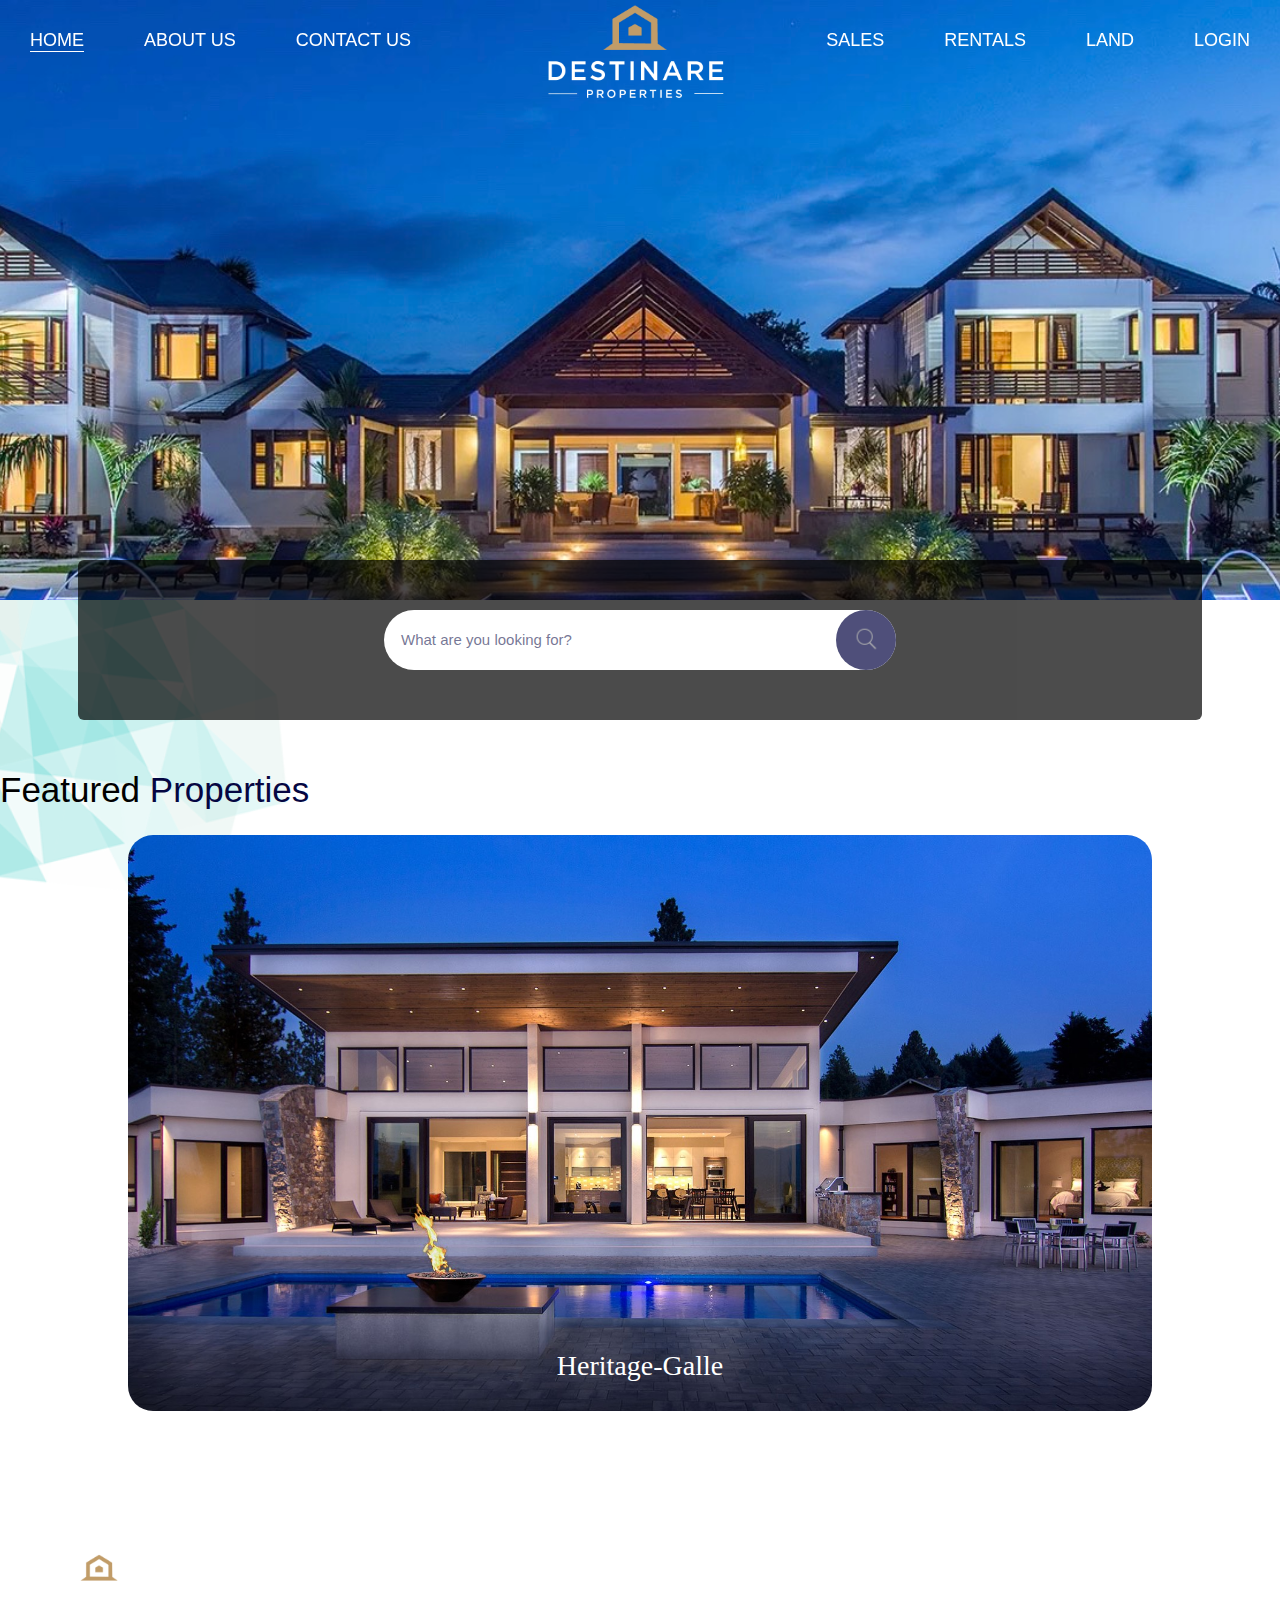
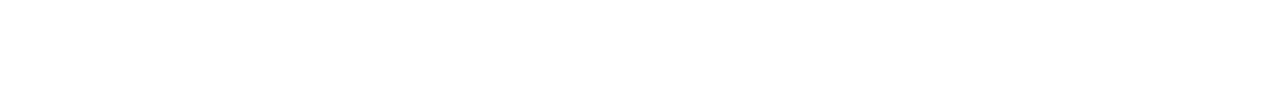
<file: IWT_Project/html/index.html>
<!DOCTYPE html>
<html>
<head>
<meta name="viewport" content="width=device-width, initial-scale=1">
<link rel="stylesheet" href="../css/Main.css"/>
<link rel="shortcut icon" href="../images/titleLogo.png">
<script src="../js/Main.js" type ="text/javascript"> </script>
<title>Destinare Properties</title>
</head>
<body>
<div class ="backgroundImage" >
<header>
	<div>
		<ul class = "NavBar">
			<li class ="NavBarLeft"><a class ="NBContent" id = "ActiveNBContent" href ="">HOME</a></li>
			<li class ="NavBarLeft"><a class ="NBContent" href ="aboutUs.html">ABOUT US</a></li>
			<li class ="NavBarLeft"><a class ="NBContent" href ="contactUs.html">CONTACT US</a></li>
			<li><a href = "../php/viewReview_guest_page.php"><img id = "logo" src = "../images/logo2.png"></a></li>
			<li class ="NavBarRight"><a class ="NBContent" href ="../php/login/login.php">LOGIN</a></li>
			<li class ="NavBarRight"><a class ="NBContent" href ="lands.html">LAND</a></li>
			<li class ="NavBarRight"><a class ="NBContent" href ="rentals.html">RENTALS</a></li>
			<li class ="NavBarRight"><a class ="NBContent" href ="sales1.html">SALES</a></li>
		</ul>
	</div>
</header>
</div>
<center>
<div id ="search">
<form action = "../php/livesearch" method = "get" class = "searchForm" >
<input type = "text" placeholder="What are you looking for?" name ="q">
<button type = "submit"><img src = "../images/searchIcon.webp" ></button>
</form>
</div>
</center>
<div class = "backgroundImage1"> </div>
<div class = "heading"> 
	Featured <span>Properties</span>
</div>

<center>
<div id = "mainSlideShow" >  

	<div class = "slideShow1">
		
		<div class = "mySlide fade" >
			<a href><img src = "../images/slideShow1.jpg"></a>
			<div class = "slideText">Heritage-Galle</div>
		</div>
		
		<div class = "mySlide fade" style = "display:block">
			<a href=""><img src = "../images/slideShow2.jpg" ></a>
			<div class = "slideText">Waterfall Residencies</div>
		</div>
		
		<div class = "mySlide fade">
			<a href=""><img src = "../images/slideShow3.jpg"></a>
			<div class = "slideText">Water Estate</div>
		</div>
		
	</div>
</div>
</center>
<footer>
<img src ="../images/logo.png" class ="footerImage">
<div class = "slogan">
	<p>Find the place of your dreams....</p>
	We will be with you every step of the way
</div>

<div class ="about">
	<p class = "bold"><b>About</b></p>
	<p class = "normal"><a href = "aboutUs.html">About Us</a></p>
	<p class = "normal"><a href="">Contact Us</a></p>
</div>
<div class="contactUs" >
	<p class = "bold"><b>Contact Us</b></p>
	<p class ="normal">Destinare Properties<br>
	Head office, No.100<br>
	Malwathugoda,Galagedara<br>
	Kandy<br>
	Sri Lanka</p>

</div>

<div class="contactUs" >
	<p class = "bold"><b>Contact Details</b></p>
	<p class ="normal">+94 5566 23155<br>
	+94 6456 32565<br>
	destinareProperties@info.lk<br><br>
	Destinare Properties © by MLB_02.02_03
	</p>
</div>
</footer>
</body>
</html>
</file>
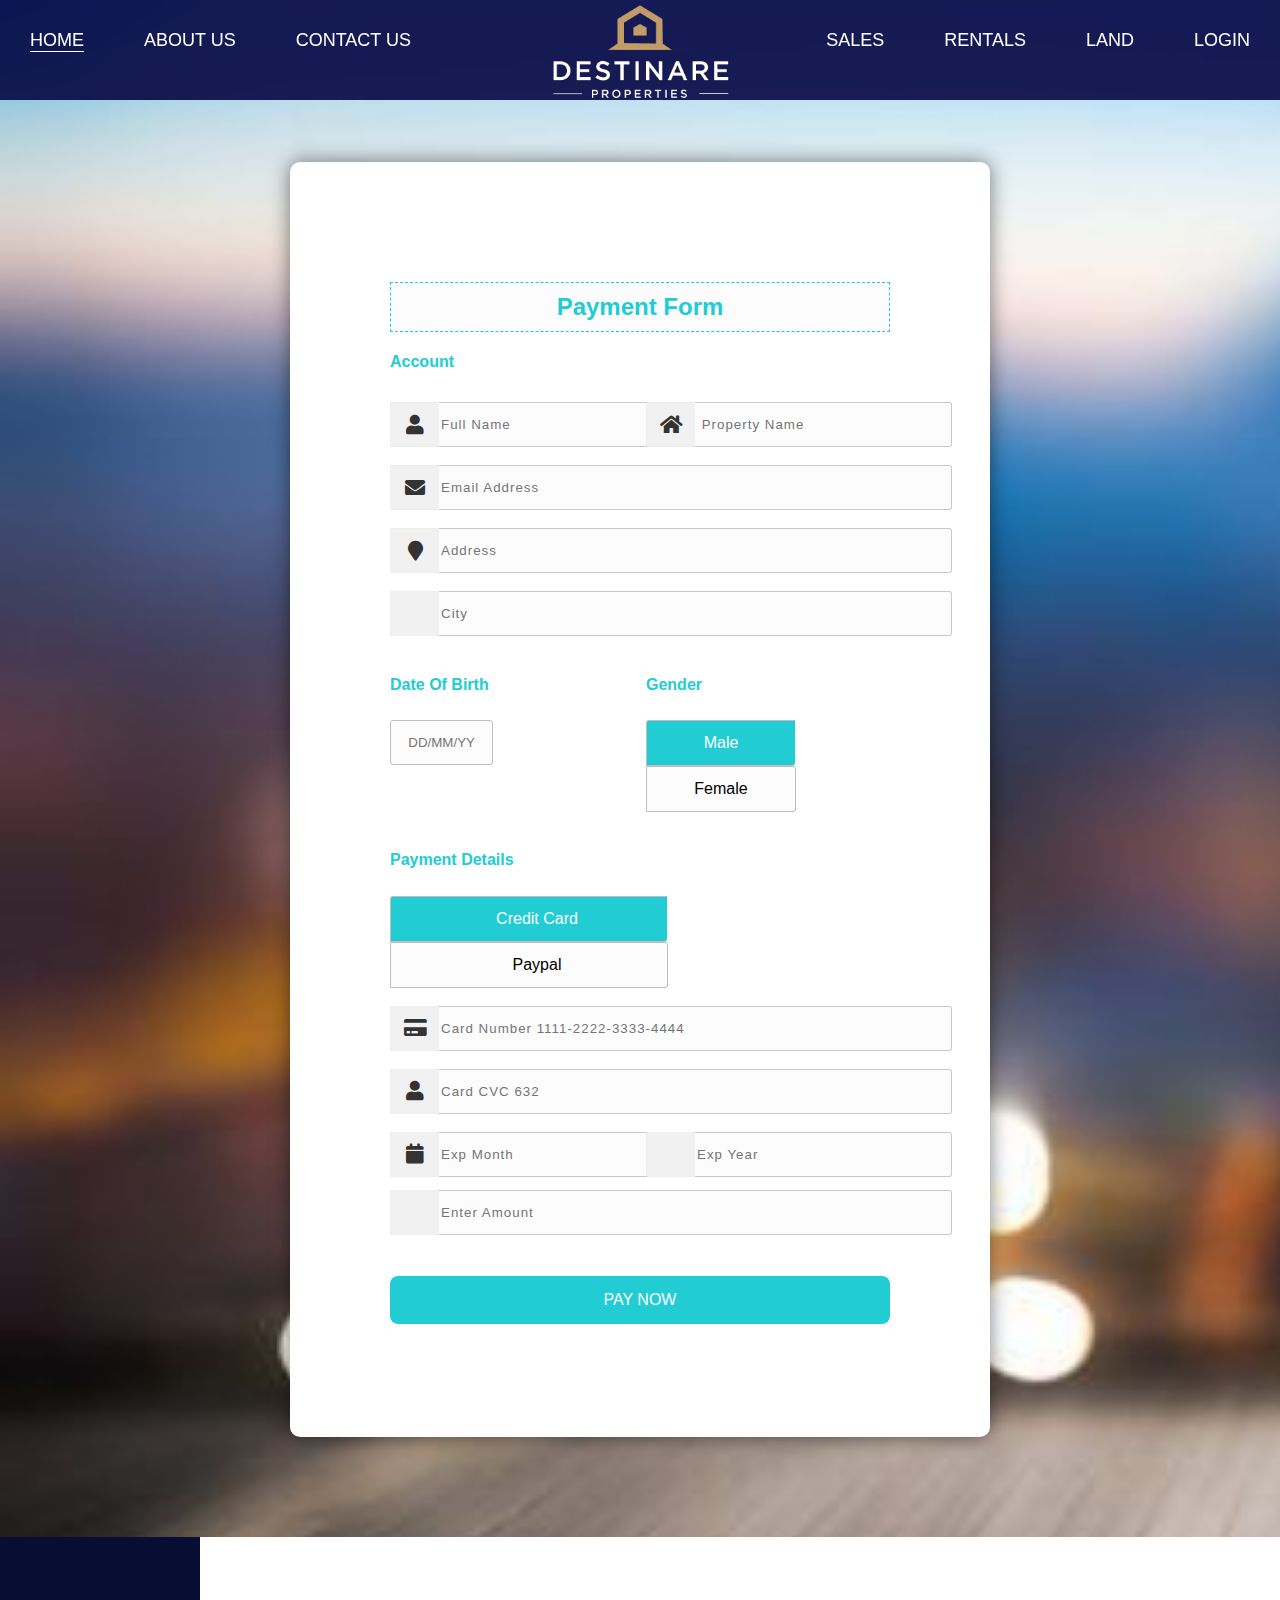
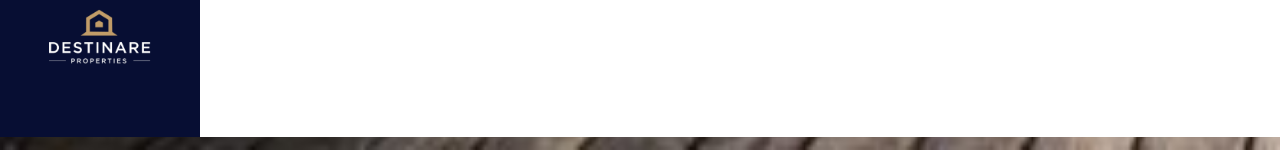
<file: IWT_Project/html/payment.html>
<!DOCTYPE html>
<html>
<head>
<link rel="stylesheet" href="../css/payment.css"/>
<link rel="shortcut icon" href="../images/titleLogo.png">
<link rel="stylesheet" href="https://cdnjs.cloudflare.com/ajax/libs/font-awesome/5.15.2/css/all.min.css"/>
<title>Destinare Properties</title>
 
</head>
<body>
<div>
<ul id = "NavBar">
	<li class ="NavBarLeft"><a class ="NBContent" id = "payment" href ="index.html">HOME</a></li>
	<li class ="NavBarLeft"><a class ="NBContent" href ="aboutUs.html">ABOUT US</a></li>
	<li class ="NavBarLeft"><a class ="NBContent" href ="contactUs.html">CONTACT US</a></li>
	<li><img id = "logo" src = "../images/logo2.png"></li>
	<li class ="NavBarRight"><a class ="NBContent" href ="../php/login/login.php">LOGIN</a></li>
	<li class ="NavBarRight"><a class ="NBContent" href ="lands.html">LAND</a></li>
	<li class ="NavBarRight"><a class ="NBContent" href ="Rentals.html">RENTALS</a></li>
	<li class ="NavBarRight"><a class ="NBContent" href ="sales.html">SALES</a></li>

</ul>
<br>
<br>
<br>
<br>
 <div class="wrapper">
        <h2>Payment Form</h2>
        <form action="../php/connection.php" method="post">
            <!--Account Information Start-->
            <h4>Account</h4>
			
            <div class="input_group">
                <div class="input_box">
                    <input type="text" placeholder="Full Name" required class="name" name="Full Name"/>
                    <i class="fa fa-user icon"></i>
                </div>
                <div class="input_box">
                    <input type="text" placeholder=" Property Name" required class="name" name="Property Name"/>
                    <i class="fa fa-home icon"></i>
                </div>
            </div>
            <div class="input_group">
                <div class="input_box">
                    <input type="email" placeholder="Email Address" required class="name" name="Email Address"/>
                    <i class="fa fa-envelope icon"></i>
                </div>
            </div>
            <div class="input_group">
                <div class="input_box">
                    <input type="text" placeholder="Address" required class="name"name="Address"/>
                    <i class="fa fa-map-marker icon" aria-hidden="true"></i>
                </div>
            </div>
            <div class="input_group">
                <div class="input_box">
                    <input type="text" placeholder="City" required class="name"name="City"/>
                    <i class="fa fa-institution icon"></i>
                </div>
            </div>
			
            <!--Account Information End-->


            <!--DOB & Gender Start-->
            <div class="input_group">
                <div class="input_box">
                    <h4>Date Of Birth</h4>
                    <input type="text" placeholder="DD/MM/YY" required class="dob" name="DD/MM/YY"/ >
                    
                </div>
                <div class="input_box">
                    <h4>Gender</h4>
                    <input type="radio" name="gender" class="radio" id="b1" checked value="M">
                    <label for="b1">Male</label>
                    <input type="radio" name="gender" class="radio" id="b2"  value="F">
                    <label for="b2">Female</label>
                </div>
            </div>
            <!--DOB & Gender End-->


            <!--Payment Details Start-->
            <div class="input_group">
                <div class="input_box">
                    <h4>Payment Details</h4>
                    <input type="radio" name="pay" class="radio" id="bc1" checked value="creditcard"/>
                    <label for="bc1"><span>
                            <i class="fa fa-cc-visa"></i>Credit Card</span></label>
                    <input type="radio" name="pay" class="radio" id="bc2" value="paypal">
                    <label for="bc2"><span>
                            <i class="fa fa-cc-paypal"></i>Paypal</span></label>
                </div>
            </div>
            <div class="input_group">
                <div class="input_box">
                    <input type="tel" name="" class="name" placeholder="Card Number 1111-2222-3333-4444" required name="Card Number 1111-2222-3333-4444"/>
                    <i class="fa fa-credit-card icon"></i>
                </div>
            </div>
            <div class="input_group">
                <div class="input_box">
                    <input type="tel" name="" class="name" placeholder="Card CVC 632" required name="Card CVC 632"/>
                    <i class="fa fa-user icon"></i>
                </div>
            </div>
            <div class="input_group">
                <div class="input_box">
                    <div class="input_box">
                        <input type="number" placeholder="Exp Month" required class="name" name="Exp Month"/>
                        <i class="fa fa-calendar icon" aria-hidden="true"></i>
                    </div>
                </div>
                <div class="input_box">
                    <input type="number" placeholder="Exp Year" required class="name"name="Exp Year"/>
                    <i class="fa fa-calendar-o icon" aria-hidden="true"></i>
                </div>
            </div>
            <div class="input_box">
                <input type="number" placeholder="Enter Amount" required class="name"name="Enter Amount"/>
                <i class="fa fa-money icon" aria-hidden="true"></i>
            </div>
            <!--Payment Details End-->
<br>
<br>
            <div class="input_group">
                <div class="input_box">
                    <button type="submit">PAY NOW</button>
                </div>
            </div>

        </form>
    </div>
	<div class="clearfix"></div>
	
<footer>
    <img src ="../images/logo1.png" class ="footerImage">
    <div class = "slogan">
	    <p>Find the place of your dreams....</p>
	We will be wih you every step of the way
</div>

<div class ="about">
	<p class = "bold"><b>About</b></p>
	<p class = "normal"><a href = "">About Us</a></p>
	<p class = "normal"><a href="">Contact Us</a></p>
</div>
<div class="contactUs" >
	<p class = "bold"><b>Contact Us</b></p>
	<p class ="normal">Destinare Properties<br>
	Head office, No.100<br>
	Malwathugoda,Galagedara<br>
	Kandy<br>
	Sri Lanka</p>

</div>

<div class="contactUs" >
	<p class = "bold"><b>Contact Details</b></p>
	<p class ="normal">+94 5566 23155<br>
	+94 6456 32565<br>
	destinareProperties@info.lk<br><br>
	Destinare Properties © by MLB_02.02_03
	</p>
</div>
</footer>
</body>
</html>
</file>
<file: IWT_Project/css/Main.css>
@charset"utf-8";

body {
margin:0;
font-family:"Arial";
}

#logo {
style:width:100px;height:95px;
display:inline-block;
float:left;
padding-left:105px;
padding-top:5px;
}

.backgroundImage {
background-repeat: no-repeat;
background-image: url("../images/HeaderBackground.jpeg");
background-position:center;
height:600px;
position:relative;
background-size:cover;
background-attachment: fixed;
}

.backgroundImage1 {
background-repeat: no-repeat;
background-image: url("../images/backgroundImage1.png");
background-color:white;
background-position:center;
height:400px;
position:relative;
background-size:cover;
background-attachment: fixed;
z-index:-1;
margin-top:-120px;
}

.NavBar {
list-style-type:none;
margin: 0;
padding: 0;
width: 100%;
overflow:hidden;
position:fixed;
transition: background-color 0.5s;
transition-timing-function: ease-in-out;
z-index:10;
}

.NavBar-scrolled {
background-color:rgba(5, 6, 66,0.8);
box-shadow: 0 3px 1rem rgba(0,0,0,.1);
}


.NavBarLeft {
float:left;
}

.NavBarRight {
float:right;
}

.NBContent {
color:white;
font-size:18px;
text-align: center;
display:block;
padding:30px;
text-decoration: none;
}

#ActiveNBContent {
text-decoration:underline;
text-underline-position: under;
}

.NBContent:hover {
text-decoration:underline;
text-underline-position: under;
}


.searchForm {
border-radius: 60px;
border:0;
background-color:white;
display: flex;
width:50%;
}

.searchForm input {
	background: transparent;
	flex:1;
	border:0;
	outline:none;
	padding:10px;
}

::placeholder {
	color:rgba(5, 6, 66,0.8);
	font-size:15px;
	padding-left: 7px;
	border:0;
}

.searchForm button img{
	width: 30px;
}

.searchForm button {
	border: 0;
	border-radius: 50%;
	background-color:rgba(5, 6, 66);
	width: 60px;
	height: 60px;
	cursor:pointer;
}


#search {
border-radius:6px;
padding:50px;
background-color:black;
margin-top:-40px;
Opacity:0.7;
width:80%;
}


#mainSlideShow {
  width: 80%;
  position: relative;
  margin: 25px 0 0 0;
}

.header { 
	font-size:25px;
}

.mySlide {
	display:none;
}

.mySlide img {
	width:100%;
	border-radius:25px;
	z-index:8;
}

.slideText {
  color: white;
  position: relative;
  font-size:28px;
  text-align: center;
  margin-top:-65px;
  z-index:9;
  font-family:"Lucida Handwriting";
}

.fade {
  animation-name: fade;
  animation-duration: 1.5s;
}

@keyframes fade {
  from {opacity: .4} 
  to {opacity: 1}
}

.heading {
	position:relative;
	font-size:35px;
	margin-top:-230px;
	z-index:3;
}

.heading span {
	color: rgba(5, 6, 66);
}

footer {
background-repeat: no-repeat;
background-image: url("../images/footer.jpg");
background-color:white;
background-position:center;
height:200px;
position:relative;
background-size:cover;
background-attachment: fixed;
z-index:-1;
margin-top:100px;
margin-bottom:0;
}


.footerImage {
	float:left;
	position:relative;
	z-index:8;
	height:200px;
	width:200px;
	margin-top:0px;
	margin-bottom:0;
}
.slogan {
	color:white;
	float:left;
	padding: 5px 20px 15px 0;
	margin-top:40px;
	border-right:3px solid white;
	vertical-align:center;
}

.slogan p{
	color:white;
	font-family:"Lucida Handwriting";
}

.bold, .normal{
color:white;
}

.bold{
	font-size:18px;
}

.normal a{
	color:white;
	text-decoration:none;
}

.about, .contactUs {
	float:left;
	padding:5px 5px 5px 10px;
	margin: 20px 5px 20px 20px;
	z-index:9;
}
</file>
<file: IWT_Project/css/payment.css>
@charset"utf-8";

body {
margin:0;
font-family:Arial;
}

#logo {
style:width:100px;height:95px;
display:inline-block;
float:left;
padding-left:110px;
padding-top:5px;
}



#NavBar {
list-style-type:none;
margin: 0;
padding: 0;
width: 100%;
overflow:hidden;
position:fixed;
background-color:rgba(5, 6, 66,0.9);
z-index:1100;
}


.NavBarLeft {
float:left;
}

.NavBarRight {
float:right;
}

.NBContent {
color:white;
font-size:18px;
text-align: center;
display:block;
padding:30px;
text-decoration: none;
}

#ActiveNBContent {
text-decoration:underline;
text-underline-position: under;
}

.NBContent:hover {
text-decoration:underline;
text-underline-position: under;
}


#search {
position:none;
width:80%;
}

body {
    background-color: #d7f7ff;
    font-family: Arial, Helvetica, sans-serif;
}

.wrapper {
    background-color: #fff;
    width: 500px;
    padding: 100px;
    margin: 90px auto 0;
    box-shadow: 0px 0px 20px rgba(0, 0, 0, 0.5);
    border-radius: 10px;
}

.wrapper h2 {
    background-color: #fcfcfc;
    color: #21cdd3;
    font-size: 24px;
    padding: 10px;
    margin-bottom: 8px;
    text-align: center;
    border: 1px dashed #21cdd3;
}

.wrapper h4 {
    padding-bottom: 5px;
    color: #21cdd3;
}

.input_group {
    margin-bottom: 8px;
    width: 100%;
    position: relative;
    display: flex;
    flex-direction: row;
    padding: 5px 0;
}

.input_box {
    width: 100%;
    margin-right: 12px;
    position: relative;
}

.input_box:last-child {
    margin-right: 0;
}

.input_box .name {
    padding: 14px 10px 14px 50px;
    width: 100%;
    background-color: #fcfcfc;
    border: 1px solid #0003;
    outline: none;
    letter-spacing: 1px;
    transition: 0.3s;
    border-radius: 3px;
    color: #333;
}

.input_box .name:focus, .dob:focus {
    -webkit-box-shadow: 0 0 2px 1px #21cdd3;
    -moz-box-shadow: 0 0 2px 1px #21cdd3;
    box-shadow: 0 0 2px 1px #21cdd3;
    border: 1px solid #21cdd3;
}

.input_box .icon {
    width: 48px;
    display: flex;
    justify-content: center;
    align-items: center;
    position: absolute;
    top: 0px;
    left: 0px;
    bottom: 0px;
    color: #333;
    background-color: #f1f1f1;
    border-radius: 2px 0 0 2px;
    transition: 0.3s;
    font-size: 20px;
    pointer-events: none;
    border: 1px solid #00000003;
    border-right: none;
}

.name:focus+.icon {
    background-color: #21cdd3;
    color: #fff;
    border-right: 1px solid #21cdd3;
    border: none;
    transition: 1s;
}

.dob {
    width: 30%;
    padding: 14px;
    text-align: center;
    background-color: #fcfcfc;
    transition: 0.3s;
    outline: none;
    border: 1px solid #c0bfbf;
    border-radius: 3px;
}

.radio {
    display: none;
}

.input_box label {
    width: 50%;
    padding: 13px;
    background-color: #fcfcfc;
    display: inline-block;
    float: left;
    text-align: center;
    border: 1px solid #c0bfbf;
}

.input_box label:first-of-type {
    border-top-left-radius: 3px;
    border-bottom-right-radius: 3px;
    border-right: none;
}

.input_box label:last-of-type {
    border-top-right-radius: 3px;
    border-bottom-right-radius: 3px;
}

.radio:checked+label {
    background-color: #21cdd3;
    color: #fff;
    transition: 0.5s;
}

.input_box button {
    width: 100%;
    background-color: #21cdd3;
    border: none;
    color: #fff;
    padding: 15px;
    border-right: 4px;
    font-size: 16px;
    transition: all 0.3s ease;
    border-radius: 8px;
}

.input_box button:hover {
    cursor: pointer;
    background-color: #05b1a3;
}
  body {
  background-color: #cae3fa;
background-image: url("../images/payment2.jpg");
background-repeat:no-repeat;
background-size:cover;
z-index:-2;
   
  }   
  footer {
background-repeat: no-repeat;
background-image: url("../images/footer.jpg");
background-color:white;
background-position:center;
height:200px;
position:relative;
background-size:cover;
background-attachment: fixed;
z-index:-1;
margin-top:100px;
margin-bottom:0;
}


.footerImage {
	float:left;
	position:relative;
	z-index:8;
	height:200px;
	width:200px;
	margin-top:0px;
	margin-bottom:0;
}
.slogan {
	color:white;
	float:left;
	padding: 5px 20px 15px 0;
	margin-top:40px;
	border-right:3px solid white;
	vertical-align:center;
	z-index:5;
}

.slogan p{
	color:white;
	font-family:"Lucida Handwriting";
	z-index:5;
}

.bold, .normal{
color:white;
z-index:5;
}

.bold{
	font-size:18px;
	z-index:5;

}

.normal a{
	color:white;
	text-decoration:none;
	z-index:5;
}

.about, .contactUs {
	float:left;
	padding:5px 5px 5px 10px;
	margin: 20px 5px 20px 20px;
	z-index:5;
}
</file>
